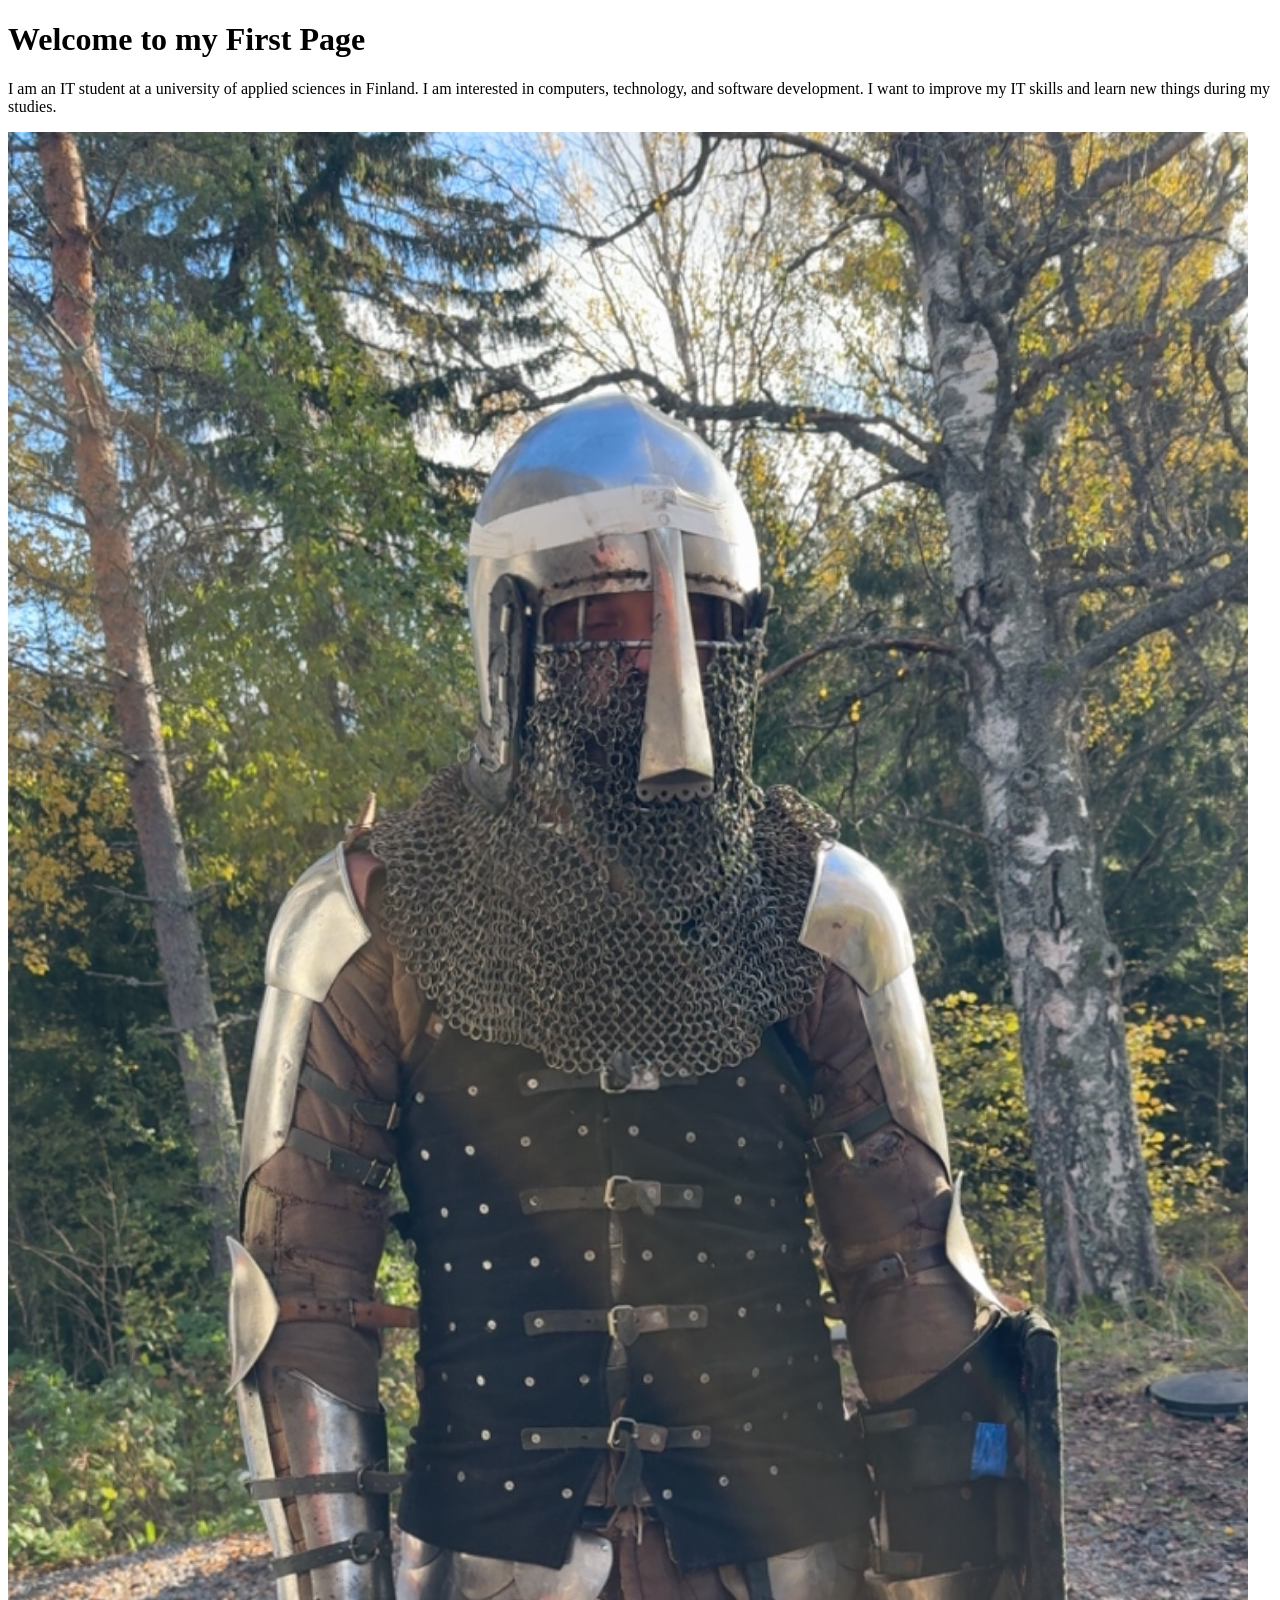
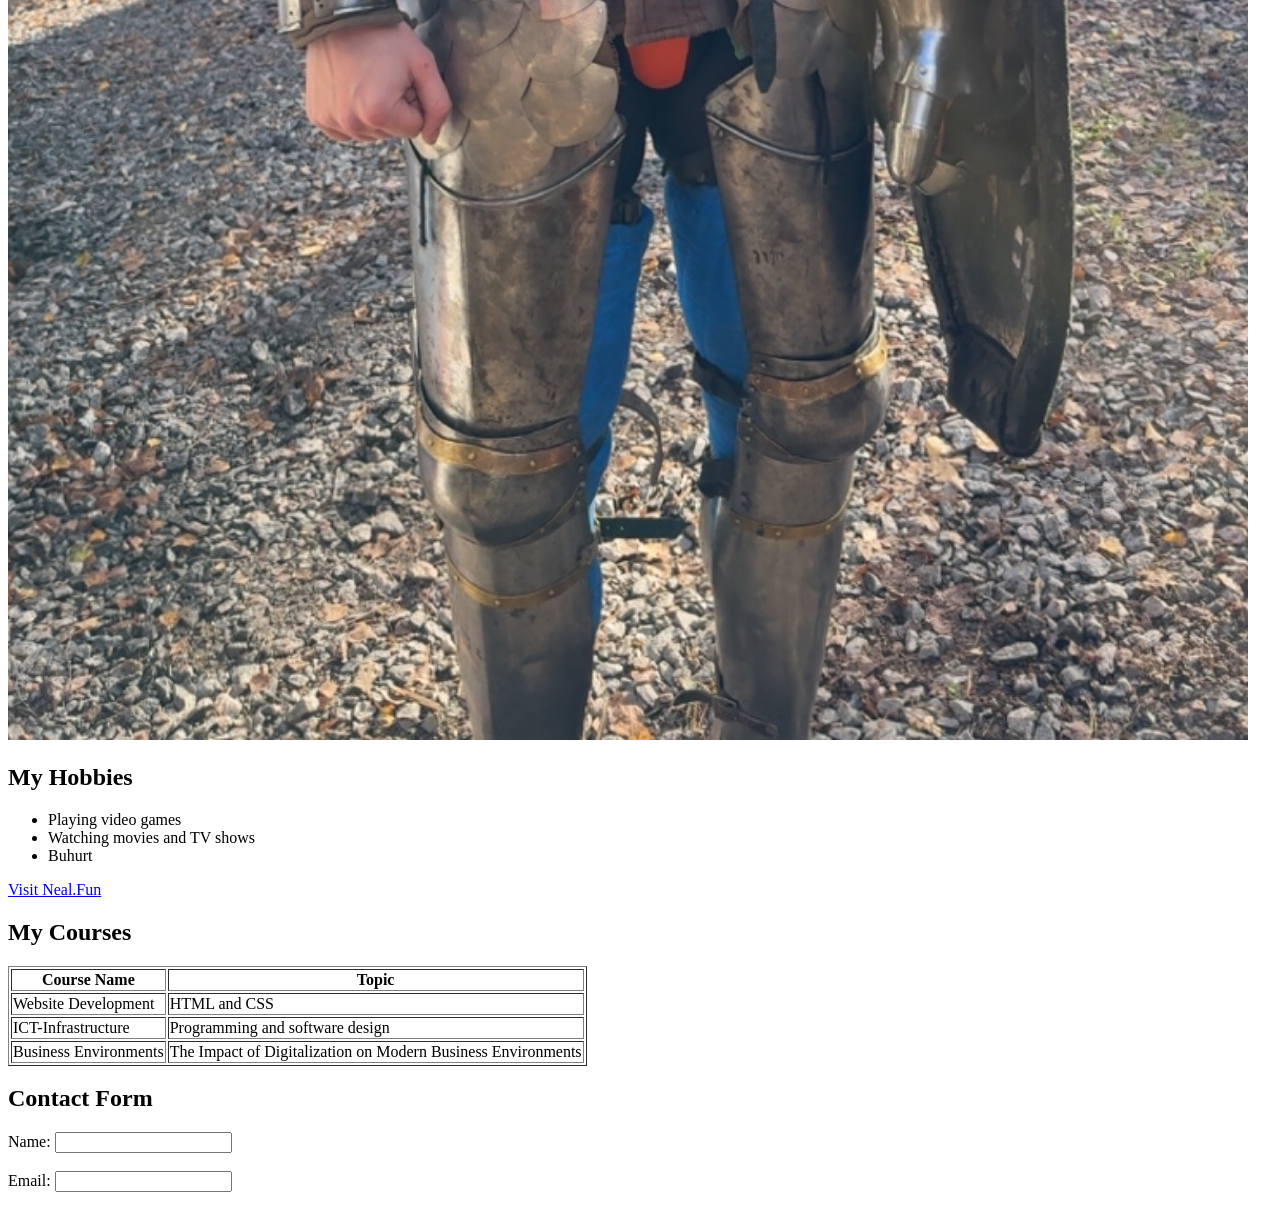
<file: WS01.HTML/index.html>
<!DOCTYPE html>
<html lang="en">
<head>
    <meta charset="UTF-8">
    <meta name="viewport" content="width=device-width, initial-scale=1.0">
    <title>Mikan eka HTML sivu</title>
</head>
<body>
     <h1>Welcome to my First Page</h1>
        <p>I am an IT student at a university of applied sciences in Finland.
        I am interested in computers, technology, and software development.
        I want to improve my IT skills and learn new things during my studies.</p>
        <img src="./images/IMG_0133.JPG" alt="Kuvalinkki rikki...">

    <h2>My Hobbies</h2>
    <ul>
        <li>Playing video games</li>
        <li>Watching movies and TV shows</li>
        <li>Buhurt</li>
    </ul>
    <a href="https://neal.fun">Visit Neal.Fun</a>
 <h2>My Courses</h2>
    <table border="1">
        <tr>
            <th>Course Name</th>
            <th>Topic</th>
        </tr>
        <tr>
            <td>Website Development</td>
            <td>HTML and CSS</td>
        </tr>
        <tr>
            <td>ICT-Infrastructure</td>
            <td>Programming and software design</td>
        </tr>
        <tr>
            <td>Business Environments</td>
            <td>The Impact of Digitalization on Modern Business Environments</td>
        </tr>
    </table>
      <h2>Contact Form</h2>
    <form>
        <label for="name">Name:</label>
        <input type="text" id="name" name="name" required>
        <br><br>

        <label for="email">Email:</label>
        <input type="email" id="email" name="email" required>
        <br><br>
    </form>
    
    </body>
</html>
</file>
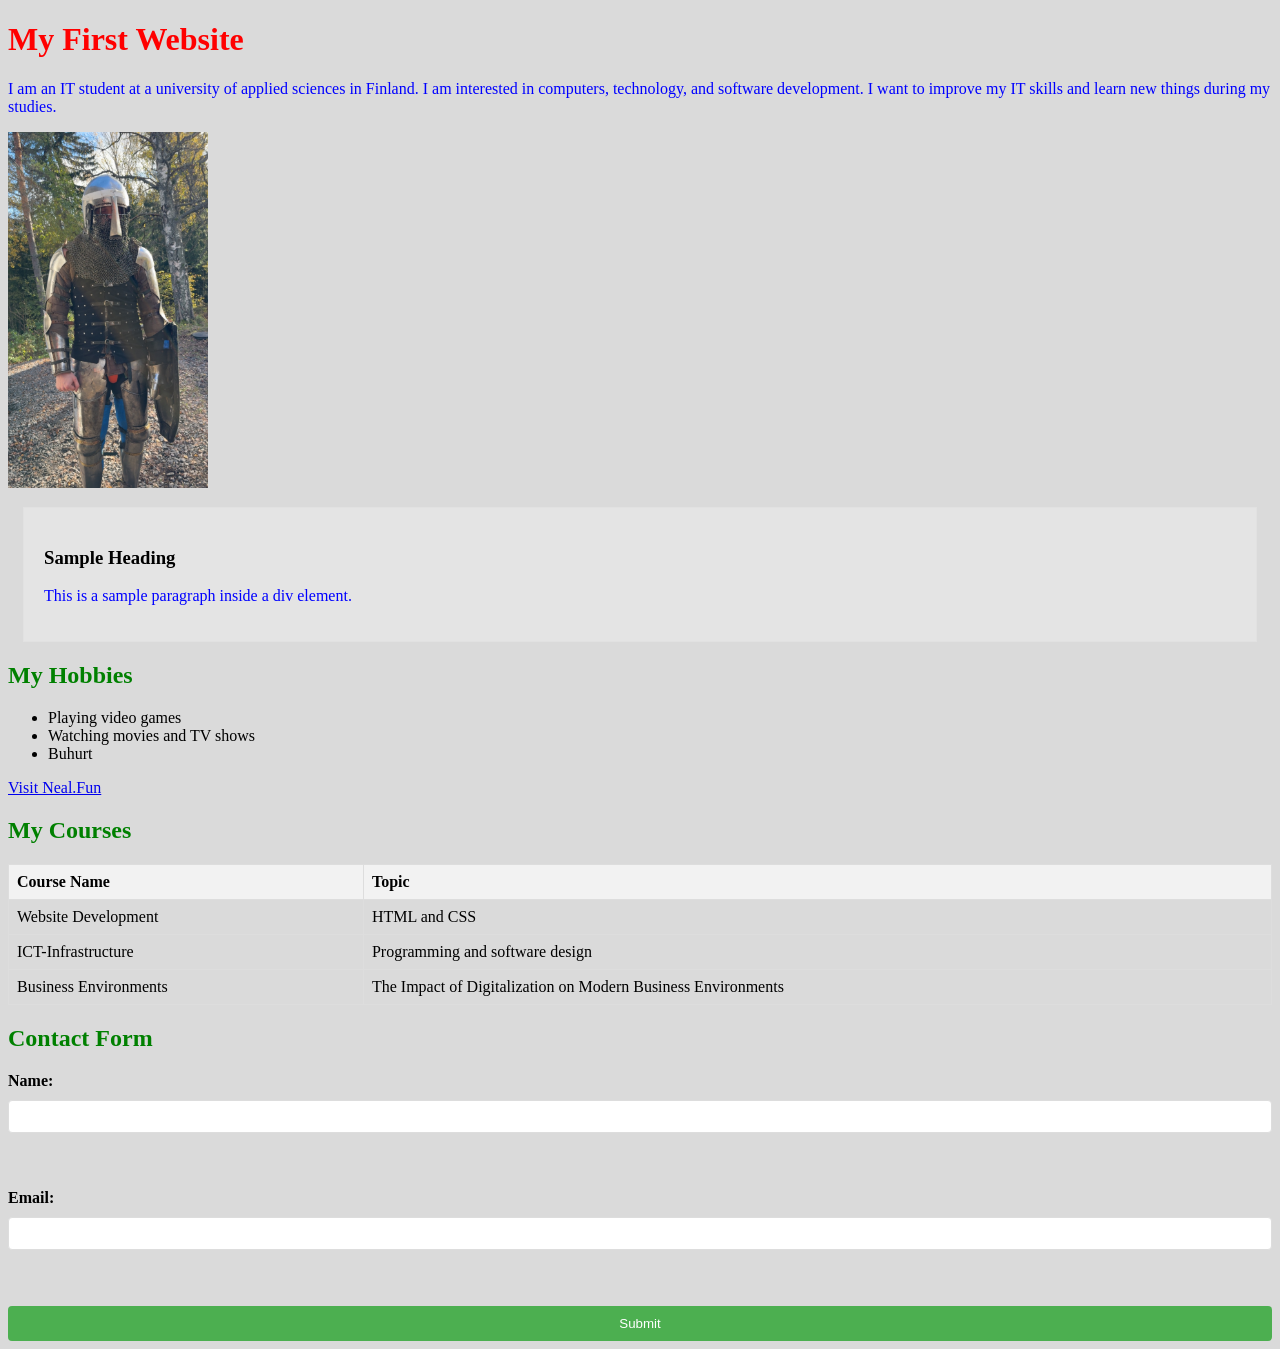
<file: WS02.CSS/index.html>
<!DOCTYPE html>
<html lang="en">
<head>
    <meta charset="UTF-8">
    <meta name="viewport" content="width=device-width, initial-scale=1.0">
    <title>Mikan eka HTML sivu</title>

    <link rel="stylesheet" href="style.css">
</head>

<body>
     <h1><h1 style="color: red;">My First Website</h1></h1>
        <p>I am an IT student at a university of applied sciences in Finland.
        I am interested in computers, technology, and software development.
        I want to improve my IT skills and learn new things during my studies.</p>
        <img src="./images/IMG_0133.JPG" alt="Kuvalinkki rikki...">

    <style>
    h2 {
      color: green;
    }
    </style>
        <div class="content-box">
  <h3>Sample Heading</h3>
  <p>This is a sample paragraph inside a div element.</p>
  
</div>

    <h2>My Hobbies</h2>
    <ul>
        <li>Playing video games</li>
        <li>Watching movies and TV shows</li>
        <li>Buhurt</li>
    </ul>
    <a href="https://neal.fun">Visit Neal.Fun</a>
 <h2>My Courses</h2>
    <table border="1">
        <tr>
            <th>Course Name</th>
            <th>Topic</th>
        </tr>
        <tr>
            <td>Website Development</td>
            <td>HTML and CSS</td>
        </tr>
        <tr>
            <td>ICT-Infrastructure</td>
            <td>Programming and software design</td>
        </tr>
        <tr>
            <td>Business Environments</td>
            <td>The Impact of Digitalization on Modern Business Environments</td>
        </tr>
    </table>
      <h2>Contact Form</h2>
    <form>
        <label for="name">Name:</label>
        <input type="text" id="name" name="name" required>
        <br><br>

        <label for="email">Email:</label>
        <input type="email" id="email" name="email" required>
        <br><br>
    <input type="submit" value="Submit">
    </form>
    
    </body>
</html>
</file>
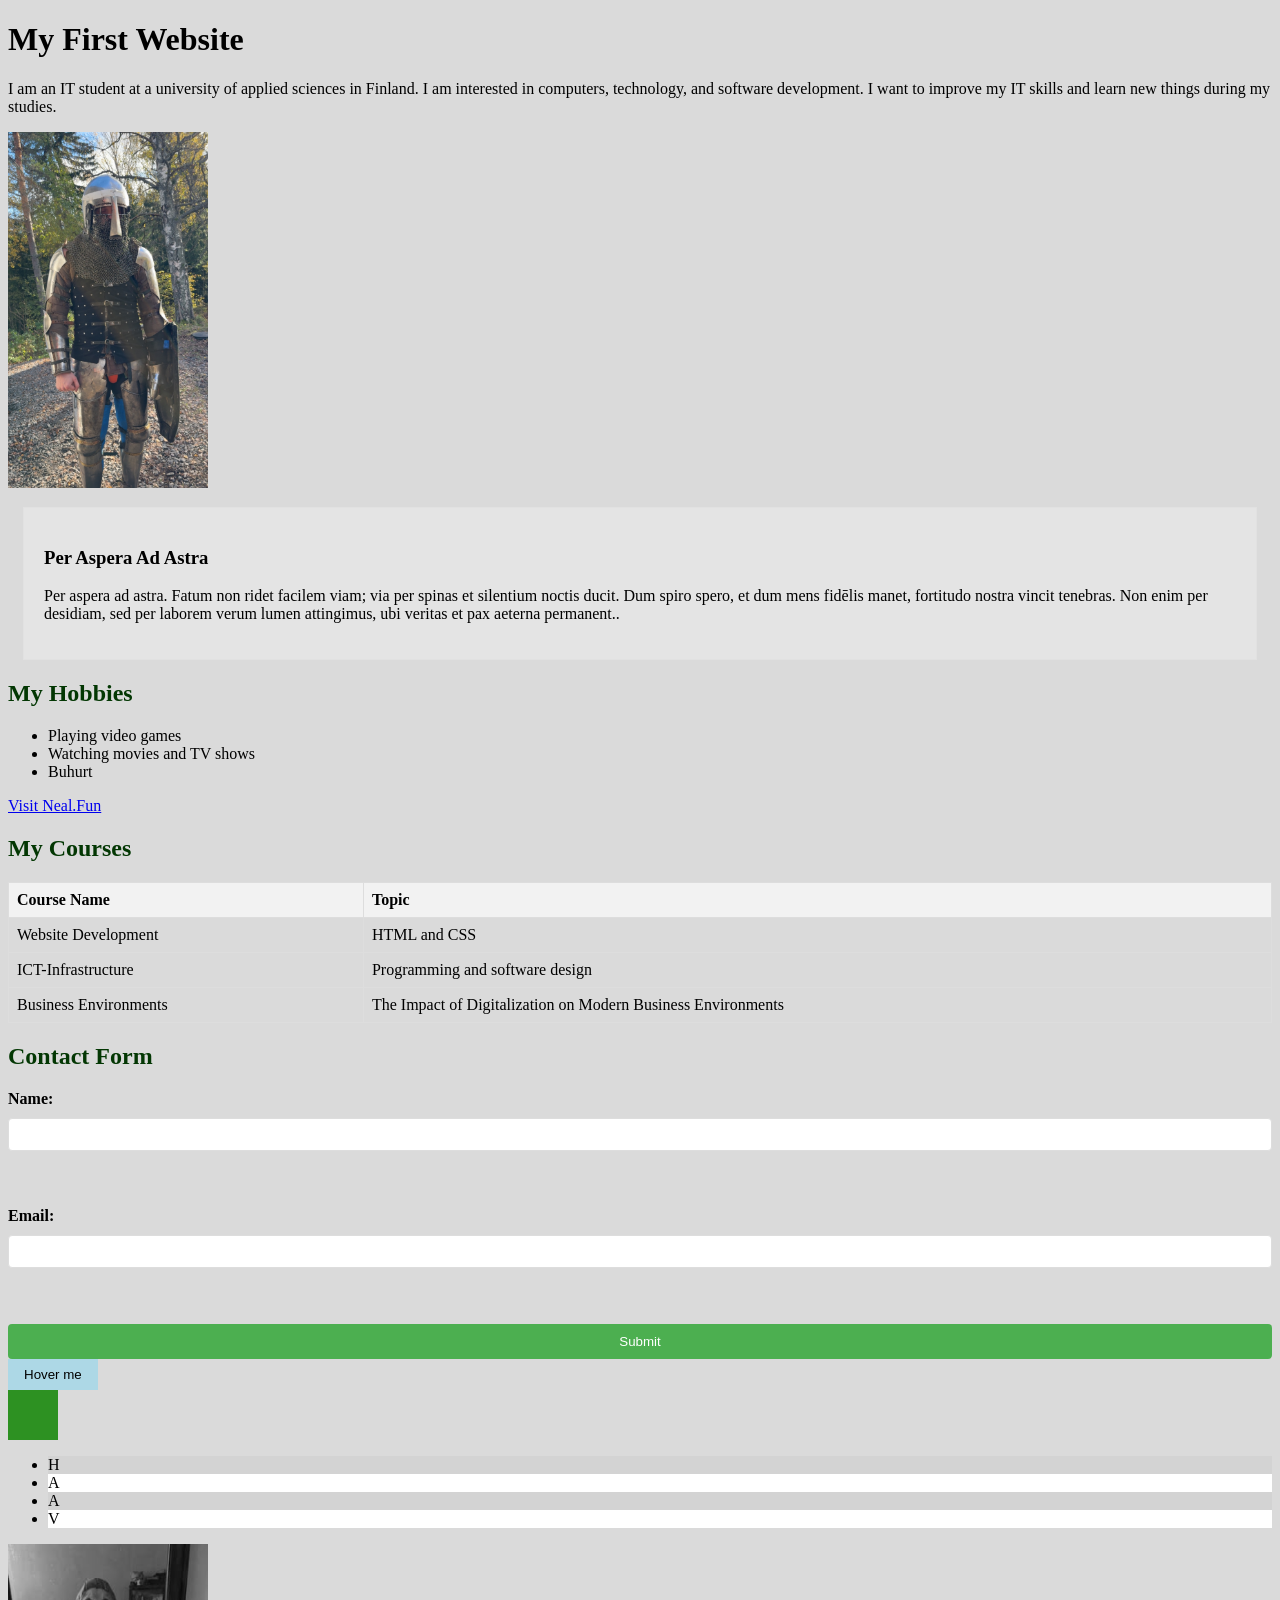
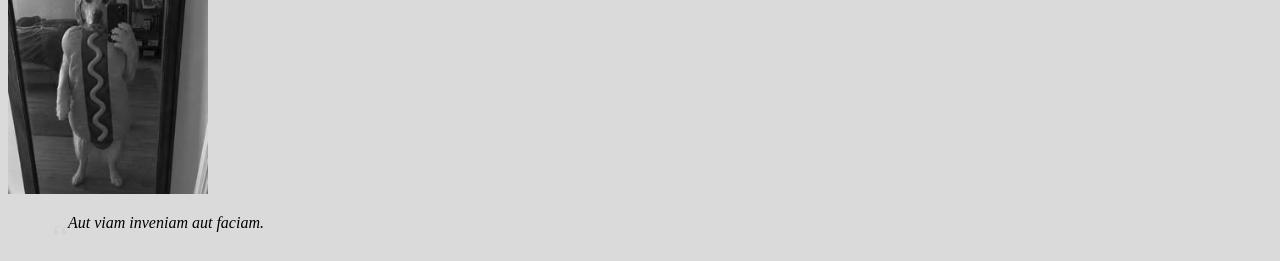
<file: WS03.ADVCSS/index.html>
<!DOCTYPE html>
<html lang="en">
<head>
    <meta charset="UTF-8">
    <meta name="viewport" content="width=device-width, initial-scale=1.0">
    <title>Mikan eka HTML sivu</title>

    <link rel="stylesheet" href="style.css">
</head>

<body>
     <h1><h1 style="color: rgb(0, 0, 0);">My First Website</h1></h1>
        <p>I am an IT student at a university of applied sciences in Finland.
        I am interested in computers, technology, and software development.
        I want to improve my IT skills and learn new things during my studies.</p>
        <img src="./images/IMG_0133.JPG" alt="Kuvalinkki rikki...">

    <style>
    h2 {
      color: rgb(3, 55, 3);
    }
    </style>
        <div class="content-box">
  <h3>Per Aspera Ad Astra</h3>
  <p>Per aspera ad astra. Fatum non ridet facilem viam; via per spinas et silentium noctis ducit. Dum spiro spero, et dum mens fidēlis manet, fortitudo nostra vincit tenebras. Non enim per desidiam, sed per laborem verum lumen attingimus, ubi veritas et pax aeterna permanent..</p>
  
</div>

    <h2>My Hobbies</h2>
    <ul>
        <li>Playing video games</li>
        <li>Watching movies and TV shows</li>
        <li>Buhurt</li>
    </ul>
    <a href="https://neal.fun">Visit Neal.Fun</a>
 <h2>My Courses</h2>
    <table border="1">
        <tr>
            <th>Course Name</th>
            <th>Topic</th>
        </tr>
        <tr>
            <td>Website Development</td>
            <td>HTML and CSS</td>
        </tr>
        <tr>
            <td>ICT-Infrastructure</td>
            <td>Programming and software design</td>
        </tr>
        <tr>
            <td>Business Environments</td>
            <td>The Impact of Digitalization on Modern Business Environments</td>
        </tr>
    </table>
      <h2>Contact Form</h2>
    <form>
        <label for="name">Name:</label>
        <input type="text" id="name" name="name" required>
        <br><br>

        <label for="email">Email:</label>
        <input type="email" id="email" name="email" required>
        <br><br>
    <input type="submit" value="Submit">
    </form>
    <button class="transition-button">Hover me</button>
    <div class="animation-box"></div>
    
    <ul class="pseudo-list">
        <li>H</li>
        <li>A</li>
        <li>A</li>
        <li>V</li>
      </ul>
    
<img src="./images/IMAGE001.jpg" alt="Sample Image" class="filter-image">

<blockquote class="quote">
        Aut viam inveniam aut faciam.
    </blockquote>
      
    </body>
</html>
</file>
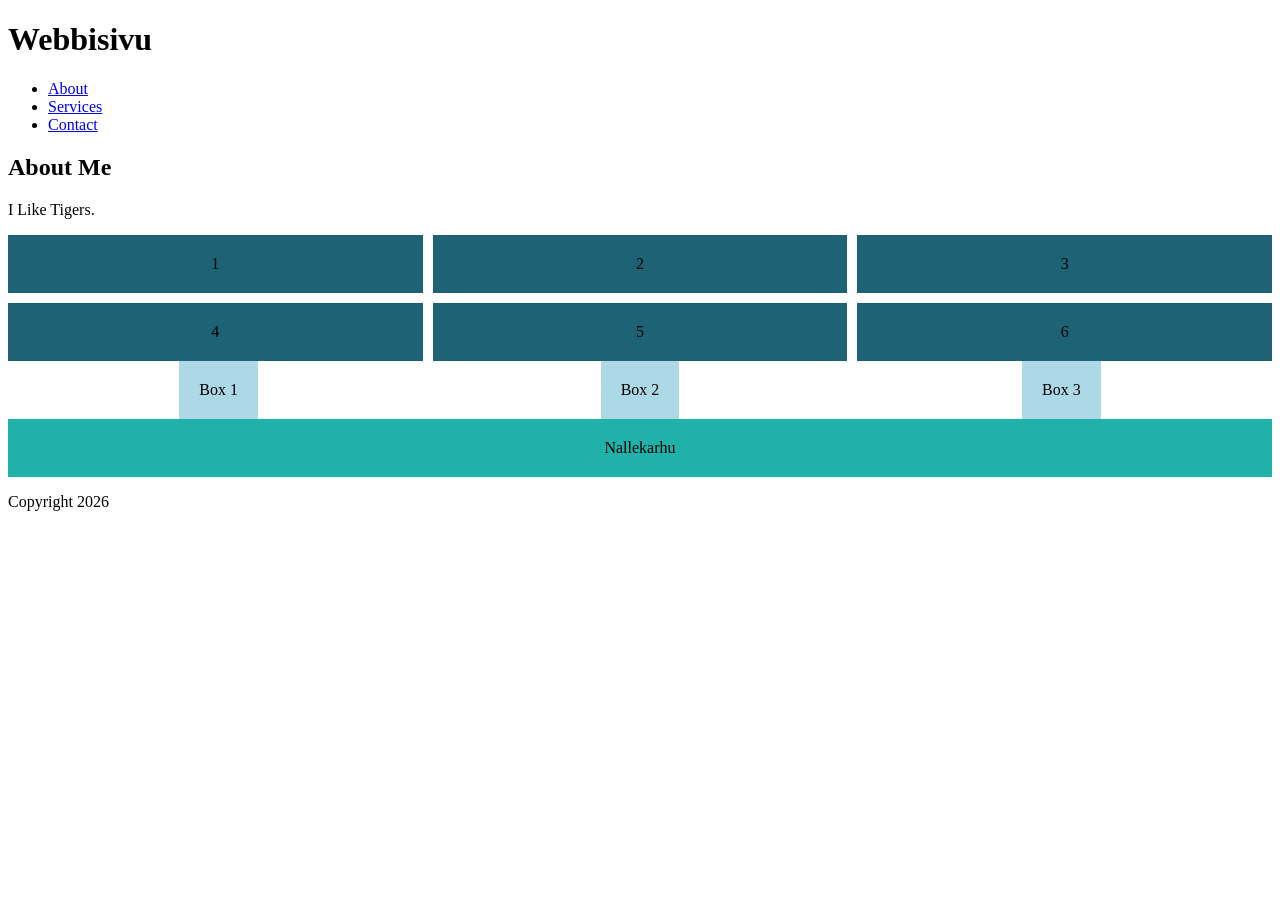
<file: WS04.PL/index.html>
<!DOCTYPE html>
<html lang="en">
<head>
    <meta charset="UTF-8">
    <title>My Website</title>
    <!-- This line connects the CSS file -->
    <link rel="stylesheet" href="PLT.css">
</head>
<body>
    <header>
      <h1>Webbisivu</h1>
      <nav>
        <ul>
          <li><a href="#about">About</a></li>
          <li><a href="#services">Services</a></li>
          <li><a href="#contact">Contact</a></li>
        </ul>
      </nav>
    </header>

    <main>
      <section id="about">
        <h2>About Me</h2>
        <p>I Like Tigers.</p>
      </section>

      <div class="grid-container">
        <div class="grid-item">1</div>
        <div class="grid-item">2</div>
        <div class="grid-item">3</div>
        <div class="grid-item">4</div>
        <div class="grid-item">5</div>
        <div class="grid-item">6</div>

      </div>
      <div class="flex-container">
  <div class="box">Box 1</div>
  <div class="box">Box 2</div>
  <div class="box">Box 3</div>
</div>

<div class="responsive-box">Nallekarhu</div>

    </main>

    <footer>
      <p>Copyright 2026</p>
    </footer>
</body>
</html>
</file>
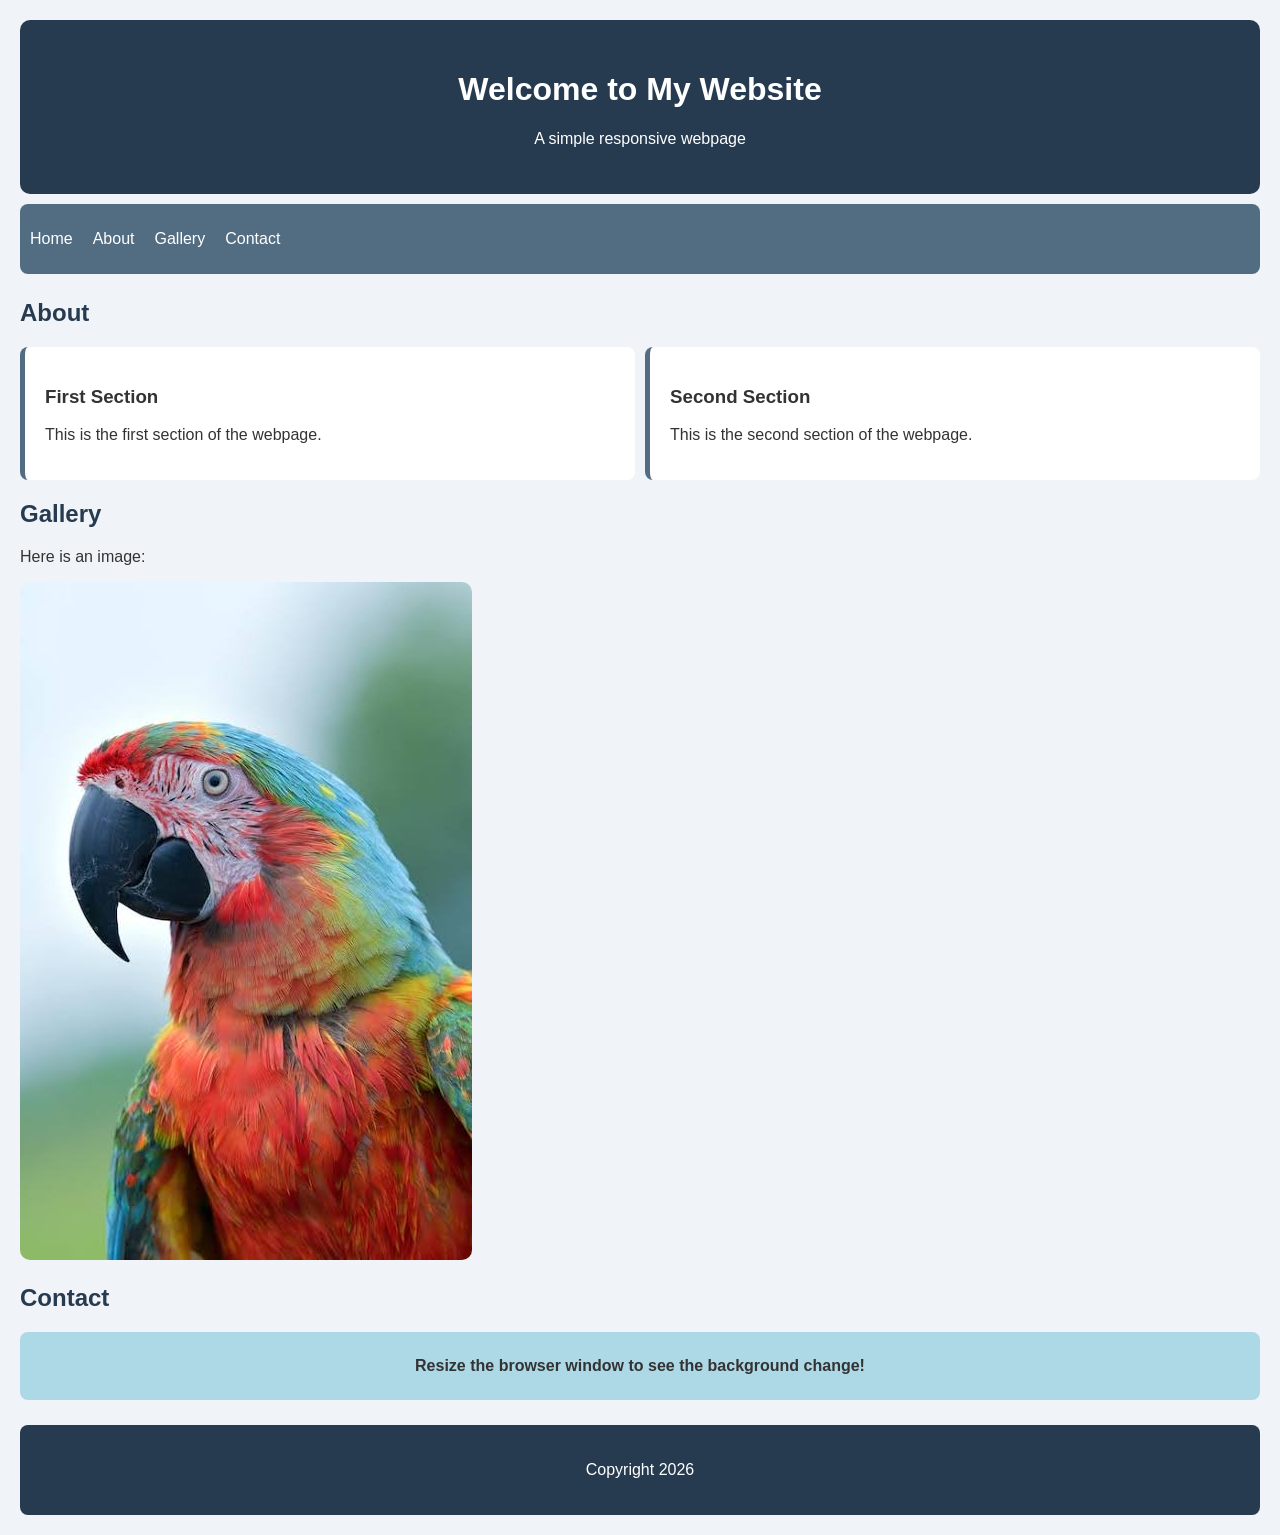
<file: WS05.RD/index.html>
<!DOCTYPE html>
<html lang="en">

<head>
    <meta charset="UTF-8">
    <meta name="viewport" content="width=device-width, initial-scale=1.0">
    <title>My Website</title>

    <link rel="stylesheet" href="RD.css">
</head>

<body>

    <!-- Header -->

    <header>
        <h1>Welcome to My Website</h1>
        <p>A simple responsive webpage</p>
    </header>

    <!-- Navigation -->

    <nav class="responsive-nav">

        <input type="checkbox" id="menu-toggle" class="menu-checkbox">

        <label for="menu-toggle" class="menu-button">
            ☰ Menu
        </label>

        <ul class="nav-list">
            <li><a href="#">Home</a></li>
            <li><a href="#about">About</a></li>
            <li><a href="#gallery">Gallery</a></li>
            <li><a href="#contact">Contact</a></li>
        </ul>

    </nav>

    <!-- Main content -->

    <main>

        <h2 id="about">About</h2>

        <!-- Two responsive columns -->

        <div class="responsive-container">

            <div class="column">
                <h3>First Section</h3>
                <p>This is the first section of the webpage.</p>
            </div>

            <div class="column">
                <h3>Second Section</h3>
                <p>This is the second section of the webpage.</p>
            </div>

        </div>

        <!-- Image -->

        <h2 id="gallery">Gallery</h2>

        <p>Here is an image:</p>

        <img src="./images/Parrot.jpeg"
             alt="My image"
             class="responsive-image">

        <!-- Media query -->

        <h2 id="contact">Contact</h2>

        <div class="media-query-box">
            Resize the browser window to see the background change!
        </div>

    </main>

    <!-- Footer -->

    <footer>
        <p>Copyright 2026</p>
    </footer>

</body>

</html>
</file>
<file: WS02.CSS/style.css>
body {
    background-color: lightblue;
}

h1 {
    color: red;
    font-size: 40px;
}

img {
    width: 200px;
    height: auto;
}

p {
      color: blue;
    }
    
    body {
      background-color: rgba(211, 211, 211, 0.838);
    }
    
    h1 {
      font-size: 2em;
    }

    .content-box {
  padding: 20px;
  margin: 15px;
  background-color: #f0f0f074;
  border: 1px solid #cccccc2a;
}

table {
      width: 100%;
      border-collapse: collapse;
    }
    
    th, td {
      border: 1px solid #ddd;
      padding: 8px;
      text-align: left;
    }
    
    th {
      background-color: #f2f2f2;
    }
    
    form {
      display: flex;
      flex-direction: column;
      gap: 10px;
    }
    
    label {
      font-weight: bold;
    }
    
    input[type="text"], input[type="email"] {
      padding: 8px;
      border: 1px solid #ddd;
      border-radius: 4px;
    }
    
    input[type="submit"] {
      background-color: #4CAF50;
      color: white;
      padding: 10px;
      border: none;
      border-radius: 4px;
      cursor: pointer;
    }
    
    input[type="submit"]:hover {
      background-color: #45a049;
    }
</file>
<file: WS03.ADVCSS/style.css>
body {
    background-color: lightblue;
}

h1 {
    color: red;
    font-size: 40px;
}

img {
    width: 200px;
    height: auto;
}

p {
      color: rgb(0, 0, 0);
    }
    
    body {
      background-color: rgba(211, 211, 211, 0.838);
    }
    
    h1 {
      font-size: 2em;
    }

    .content-box {
  padding: 20px;
  margin: 15px;
  background-color: #f0f0f074;
  border: 1px solid #cccccc2a;
}

table {
      width: 100%;
      border-collapse: collapse;
    }
    
    th, td {
      border: 1px solid #ddd;
      padding: 8px;
      text-align: left;
    }
    
    th {
      background-color: #f2f2f2;
    }
    
    form {
      display: flex;
      flex-direction: column;
      gap: 10px;
    }
    
    label {
      font-weight: bold;
    }
    
    input[type="text"], input[type="email"] {
      padding: 8px;
      border: 1px solid #ddd;
      border-radius: 4px;
    }
    
    input[type="submit"] {
      background-color: #4CAF50;
      color: white;
      padding: 10px;
      border: none;
      border-radius: 4px;
      cursor: pointer;
    }
    
    input[type="submit"]:hover {
      background-color: #45a049;
    }

    .transition-button {
        background-color: lightblue;
        padding: 8px 16px;
        border: none;
        cursor: pointer;
        transition: background-color 0.3s ease;
      }
      
      .transition-button:hover {
        background-color: lightcoral;
      }

      .animation-box {
        width:50px;
        height: 50px;
        background-color: rgb(45, 145, 34);
        position: relative;
        animation: move 2s infinite alternate;
      }
      
      @keyframes move {
        from {
          left: 0;
        }
        to {
          left: 1300px;
        }
      }

      .pseudo-list li:nth-child(odd) {
        background-color: lightgray;
      }
      
      .pseudo-list li:nth-child(even) {
        background-color: white;
      }
      .filter-image {
        filter: grayscale(100%);
        transition: filter 0.3s ease;
      }
      
      .filter-image:hover {
        filter: grayscale(0%);
      }

      .quote {
        position: relative;
        padding-left: 20px;
        font-style: italic;
      }
      
      .quote::before {
        content: '“';
        font-size: 40px;
        position: absolute;
        left: 0;
        top: 0;
        color: lightgray;
      }
</file>
<file: WS04.PL/PLT.css>
.grid-container {
  display: grid;
  grid-template-columns: repeat(3, 1fr);
  grid-gap: 10px;
}

.grid-item {
  background-color: rgb(29, 99, 117);
  padding: 20px;
  text-align: center;
}

.flex-container {
  display: flex;
  justify-content: space-around;
  align-items: center;
}

.box {
  background-color: lightblue;
  padding: 20px;
  text-align: center;
}
.responsive-box {
  padding: 20px;
  text-align: center;
}

@media (max-width: 600px) {
  .responsive-box {
    background-color: lightcoral;
  }
}

@media (min-width: 601px) {
  .responsive-box {
    background-color: lightseagreen;
  }
}
</file>
<file: WS05.RD/RD.css>
/* Basic styling */

* {
    box-sizing: border-box;
}

body {
    font-family: Arial, sans-serif;
    margin: 20px;
    background-color: #f0f3f8;
    color: #333333;
}

/* Header */

header {
    text-align: center;
    padding: 30px;
    background-color: #263b50;
    color: white;
    border-radius: 10px;
}

/* Navigation bar */

.responsive-nav {
    background-color: #526d82;
    padding: 10px;
    margin-top: 10px;
    border-radius: 8px;
}

.nav-list {
    display: flex;
    list-style: none;
    gap: 20px;
    padding: 0;
}

.responsive-nav a {
    text-decoration: none;
    color: white;
}

.responsive-nav a:hover {
    color: #ffd166;
}

/* Hide mobile menu button on large screens */

.menu-checkbox {
    display: none;
}

.menu-button {
    display: none;
}

/* Main content */

main {
    margin-top: 25px;
}

h2 {
    color: #263b50;
}

/* Responsive columns */

.responsive-container {
    display: flex;
    flex-wrap: wrap;
    gap: 10px;
}

.column {
    flex: 1;
    padding: 20px;
    background-color: white;
    border-radius: 8px;
    border-left: 5px solid #526d82;
}

/* Responsive image */

.responsive-image {
    max-width: 100%;
    height: auto;
    border-radius: 10px;
}

/* Media query box */

.media-query-box {
    padding: 25px;
    text-align: center;
    border-radius: 8px;
    font-weight: bold;
}

/* Smaller screens */

@media (max-width: 600px) {

    /* Columns become one column */

    .column {
        flex: 100%;
    }

    /* Background changes */

    .media-query-box {
        background-color: lightcoral;
    }

    /* Hide navigation links */

    .responsive-nav .nav-list {
        display: none;
        flex-direction: column;
    }

    /* Show menu button */

    .menu-button {
        display: block;
        color: white;
        background-color: #263b50;
        padding: 10px;
        border-radius: 5px;
        cursor: pointer;
        width: fit-content;
    }

    /* Show links when menu is clicked */

    .menu-checkbox:checked ~ .nav-list {
        display: flex;
    }

}

/* Larger screens */

@media (min-width: 601px) {

    .media-query-box {
        background-color: lightblue;
    }

}

/* Footer */

footer {
    text-align: center;
    padding: 20px;
    margin-top: 25px;
    background-color: #263b50;
    color: white;
    border-radius: 8px;
}
</file>
